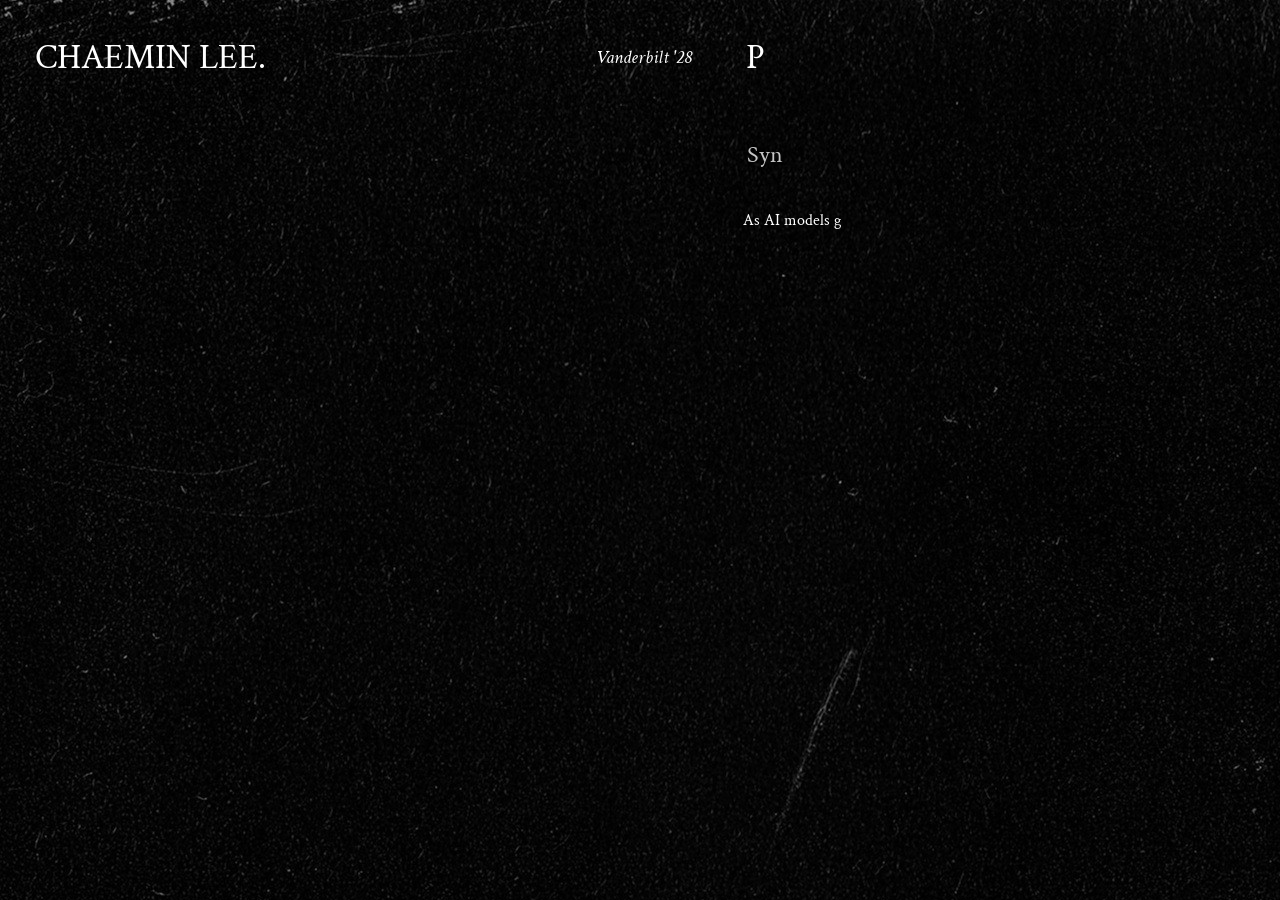
<file: index.html>
<!DOCTYPE html>
<html lang="en">
	<head>
		<meta charset="UTF-8" />
		<meta name="viewport" content="width=device-width, initial-scale=1.0" />
		<link rel="stylesheet" href="style.css" />
		<link rel="preconnect" href="https://fonts.googleapis.com" />
		<link rel="preconnect" href="https://fonts.gstatic.com" crossorigin />
		<link
			href="https://fonts.googleapis.com/css2?family=Crimson+Text:ital,wght@0,400;0,600;0,700;1,400;1,600;1,700&family=Old+Standard+TT:ital,wght@0,400;0,700;1,400&display=swap"
			rel="stylesheet"
		/>
		<title>Chaemin Lee</title>
	</head>
	<body>
		<div class="banner">
			<h1 id="typing-name" class="name"></h1>
			<p id="university" class="university">Vanderbilt '28</p>
		</div>
		<div class="content">
			<h1 id="typing-project" class="name"></h1>
			<h2 id="typing-project1-name" class="subheading"></h2>
			<p id="typing-project1-desc" class="description"></p>
		</div>
		<script src="main.js"></script>
	</body>
</html>
</file>
<file: style.css>
html {
    background-image: url('dark.jpeg');
    color: white;
    margin: 0 0;
    padding: 0 0;
    font-family: "Crimson Text", serif;
    width: 100vw;
    height: 100vh;
    overflow: hidden;
}
body{
    display: flex;
    margin: 0 0;
    padding: 0 0;
}

.banner{
    height: 100%;
    width: 100%;
    display: flex;
    justify-content: space-between;
    align-items: center;
}

.name{
    font-weight: 400;
    margin: 0;
    padding: 1em 1em;
    font-size: 2.2em;
}
.university {
    font-style: italic;
    font-size: 1.2em;
    margin: 0;
    padding: 1em 1em;
    white-space: nowrap;
    text-align: right; 
    width: auto; 
    opacity: 0;
    transition: opacity 1s ease-in-out;
}
.university.fadeIn{
    opacity: 1;
}
.content {
    width: 80vw;
    justify-self: center;
}
.subheading {
    font-weight: 400;
    margin: 0;
    padding: 1em 1.5em;
    font-size: 1.5em;
    color: rgb(197, 197, 197);
}
.description {
    font-weight: 400;
    margin: 0;
    padding: 1em 2em;
    font-size: 1em;
}
</file>
